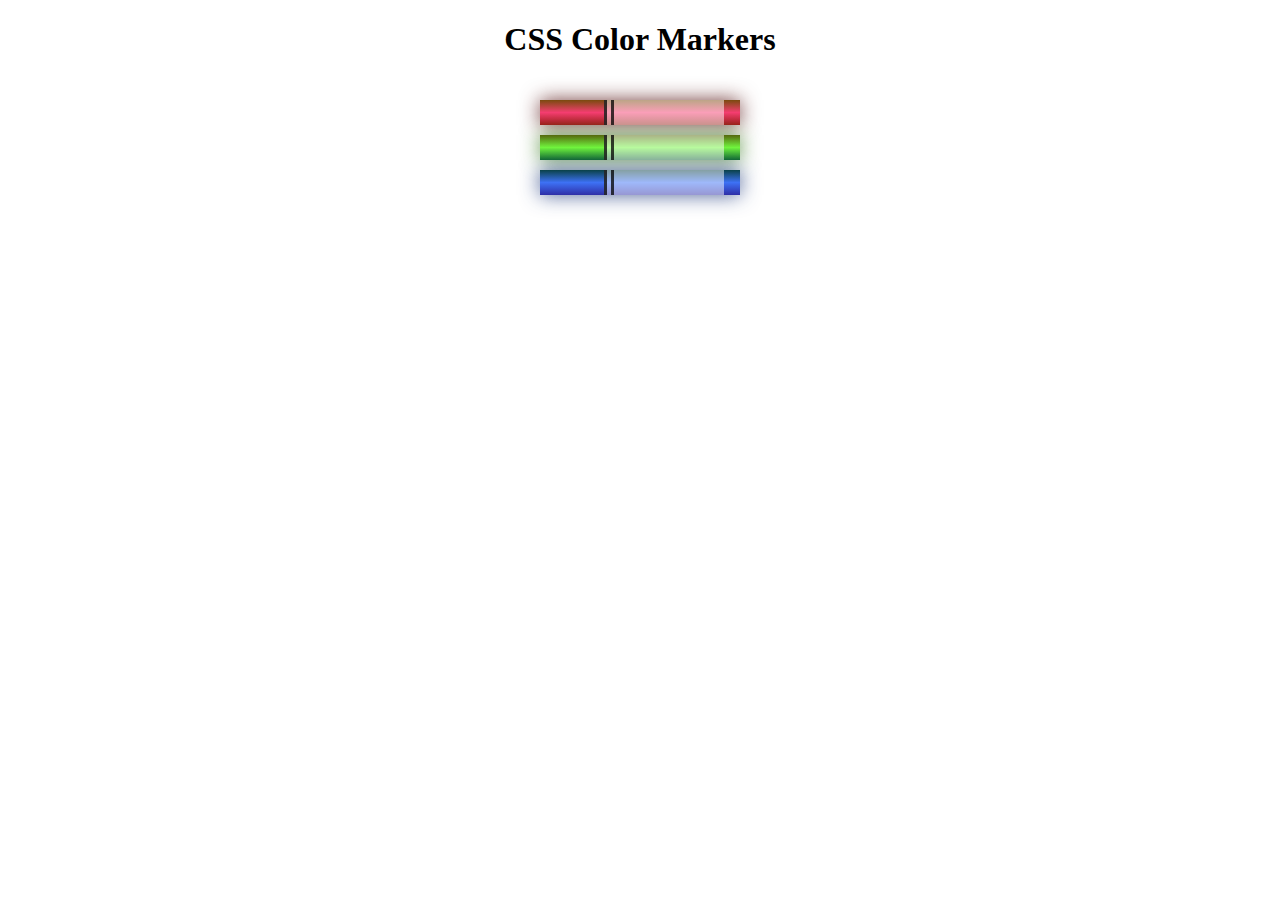
<file: CSS Color Maker/index.html>
<!DOCTYPE html>
<html lang="en">
  <head>
    <meta charset="utf-8">
    <meta name="viewport" content="width=device-width, initial-scale=1.0">
    <title>Colored Markers</title>
    <link rel="stylesheet" href="styles.css">
  </head>
  <body>
    <h1>CSS Color Markers</h1>
    <div class="container">
      <div class="marker red">
        <div class="cap"></div>
        <div class="sleeve"></div>
      </div>
      <div class="marker green">
        <div class="cap"></div>
        <div class="sleeve"></div>
      </div>
      <div class="marker blue">
        <div class="cap"></div>
        <div class="sleeve"></div>
      </div>
    </div>
  </body>
</html>
</file>
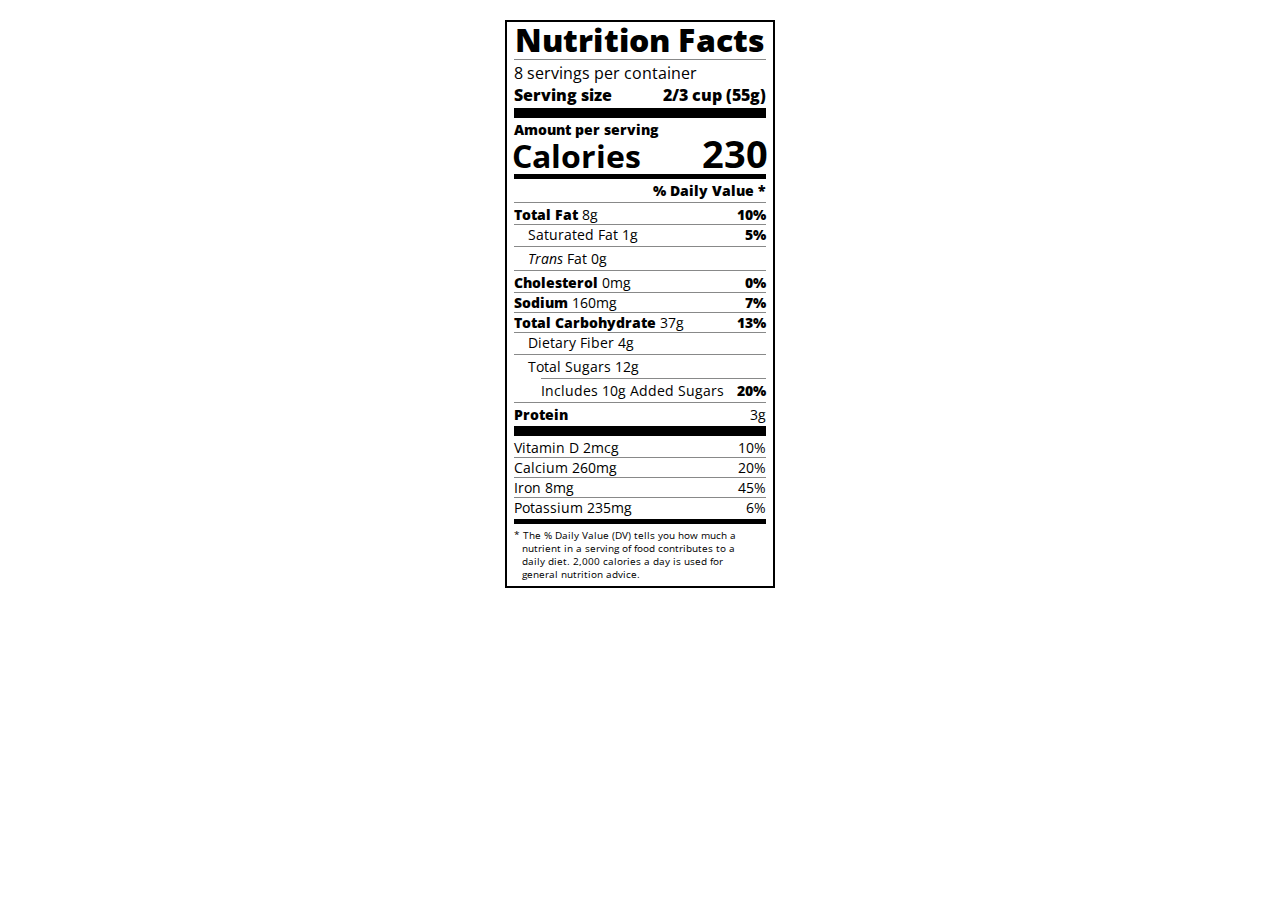
<file: Nutrition Label/index.html>
<!DOCTYPE html>
<html lang="en">

<head>
  <meta charset="UTF-8">
  <title>Nutrition Label</title>
  <link href="https://fonts.googleapis.com/css?family=Open+Sans:400,700,800" rel="stylesheet">
  <link href="./styles.css" rel="stylesheet">
</head>

<body>
  <div class="label">
    <header>
      <h1 class="bold">Nutrition Facts</h1>
      <div class="divider"></div>
      <p>8 servings per container</p>
      <p class="bold">Serving size <span>2/3 cup (55g)</span></p>
    </header>
    <div class="divider large"></div>
    <div class="calories-info">
      <div class="left-container">
        <h2 class="bold small-text">Amount per serving</h2>
        <p>Calories</p>
      </div>
      <span>230</span>
    </div>
    <div class="divider medium"></div>
    <div class="daily-value small-text">
      <p class="bold right no-divider">% Daily Value *</p>
      <div class="divider"></div>
      <p><span><span class="bold">Total Fat</span> 8g</span> <span class="bold">10%</span></p>
      <p class="indent no-divider">Saturated Fat 1g <span class="bold">5%</span></p>
      <div class="divider"></div>
      <p class="indent no-divider"><span><i>Trans</i> Fat 0g</span></p>
      <div class="divider"></div>
      <p><span><span class="bold">Cholesterol</span> 0mg</span> <span class="bold">0%</span></p>
      <p><span><span class="bold">Sodium</span> 160mg</span> <span class="bold">7%</span></p>
      <p><span><span class="bold">Total Carbohydrate</span> 37g</span> <span class="bold">13%</span></p>
      <p class="indent no-divider">Dietary Fiber 4g</p>
      <div class="divider"></div>
      <p class="indent no-divider">Total Sugars 12g</p>
      <div class="divider double-indent"></div>
      <p class="double-indent no-divider">Includes 10g Added Sugars <span class="bold">20%</span>
      <div class="divider"></div>
      <p class="no-divider"><span class="bold">Protein</span> 3g</p>
      <div class="divider large"></div>
      <p>Vitamin D 2mcg <span>10%</span></p>
      <p>Calcium 260mg <span>20%</span></p>
      <p>Iron 8mg <span>45%</span></p>
      <p class="no-divider">Potassium 235mg <span>6%</span></p>
    </div>
    <div class="divider medium"></div>
    <p class="note">* The % Daily Value (DV) tells you how much a nutrient in a serving of food contributes to a daily
      diet. 2,000 calories a day is used for general nutrition advice.</p>
  </div>
</body>
</html>
</file>
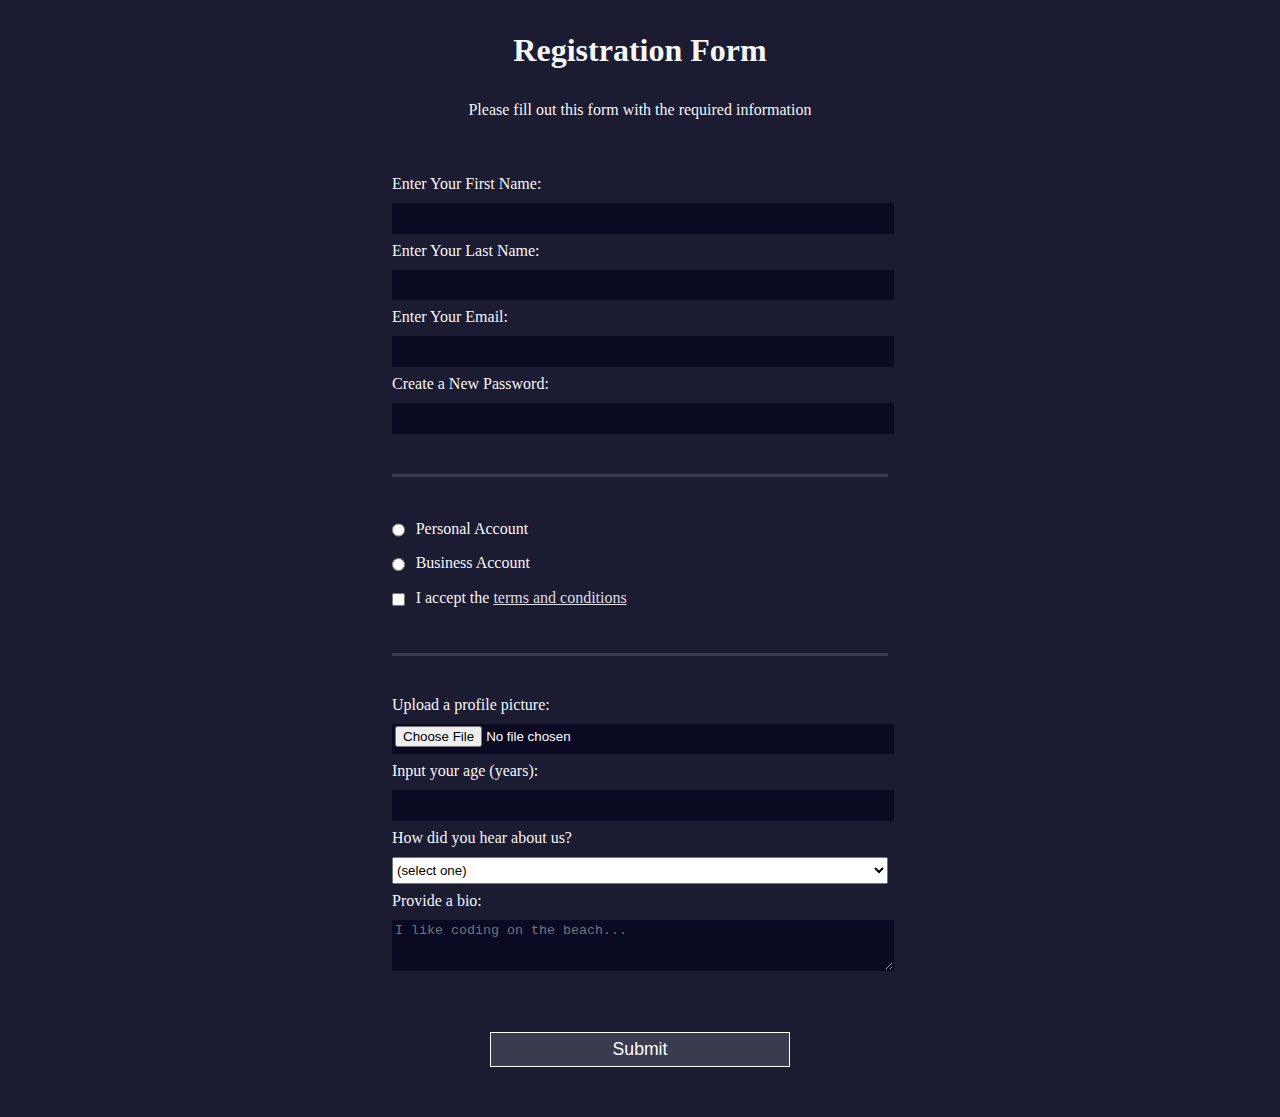
<file: Registration Form/index.html>
<!DOCTYPE html>
<html lang="en">
  <head>
    <meta charset="UTF-8">
    <title>Registration Form</title>
    <link rel="stylesheet" href="styles.css" />
  </head>
  <body>
    <h1>Registration Form</h1>
    <p>Please fill out this form with the required information</p>
    <form method="post" action='https://register-demo.freecodecamp.org'>
      <fieldset>
        <label for="first-name">Enter Your First Name: <input id="first-name" name="first-name" type="text" required /></label>
        <label for="last-name">Enter Your Last Name: <input id="last-name" name="last-name" type="text" required /></label>
        <label for="email">Enter Your Email: <input id="email" name="email" type="email" required /></label>
        <label for="new-password">Create a New Password: <input id="new-password" name="new-password" type="password" pattern="[a-z0-5]{8,}" required /></label>
      </fieldset>
      <fieldset>
        <label for="personal-account"><input id="personal-account" type="radio" name="account-type" class="inline" /> Personal Account</label>
        <label for="business-account"><input id="business-account" type="radio" name="account-type" class="inline" /> Business Account</label>
        <label for="terms-and-conditions">
          <input id="terms-and-conditions" type="checkbox" required name="terms-and-conditions" class="inline" /> I accept the <a href="https://www.freecodecamp.org/news/terms-of-service/">terms and conditions</a>
        </label>
      </fieldset>
      <fieldset>
        <label for="profile-picture">Upload a profile picture: <input id="profile-picture" type="file" name="file" /></label>
        <label for="age">Input your age (years): <input id="age" type="number" name="age" min="13" max="120" /></label>
        <label for="referrer">How did you hear about us?
          <select id="referrer" name="referrer">
            <option value="">(select one)</option>
            <option value="1">freeCodeCamp News</option>
            <option value="2">freeCodeCamp YouTube Channel</option>
            <option value="3">freeCodeCamp Forum</option>
            <option value="4">Other</option>
          </select>
        </label>
        <label for="bio">Provide a bio:
          <textarea id="bio" name="bio" rows="3" cols="30" placeholder="I like coding on the beach..."></textarea>
        </label>
      </fieldset>
      <input type="submit" value="Submit" />
    </form>
  </body>
</html>
</file>
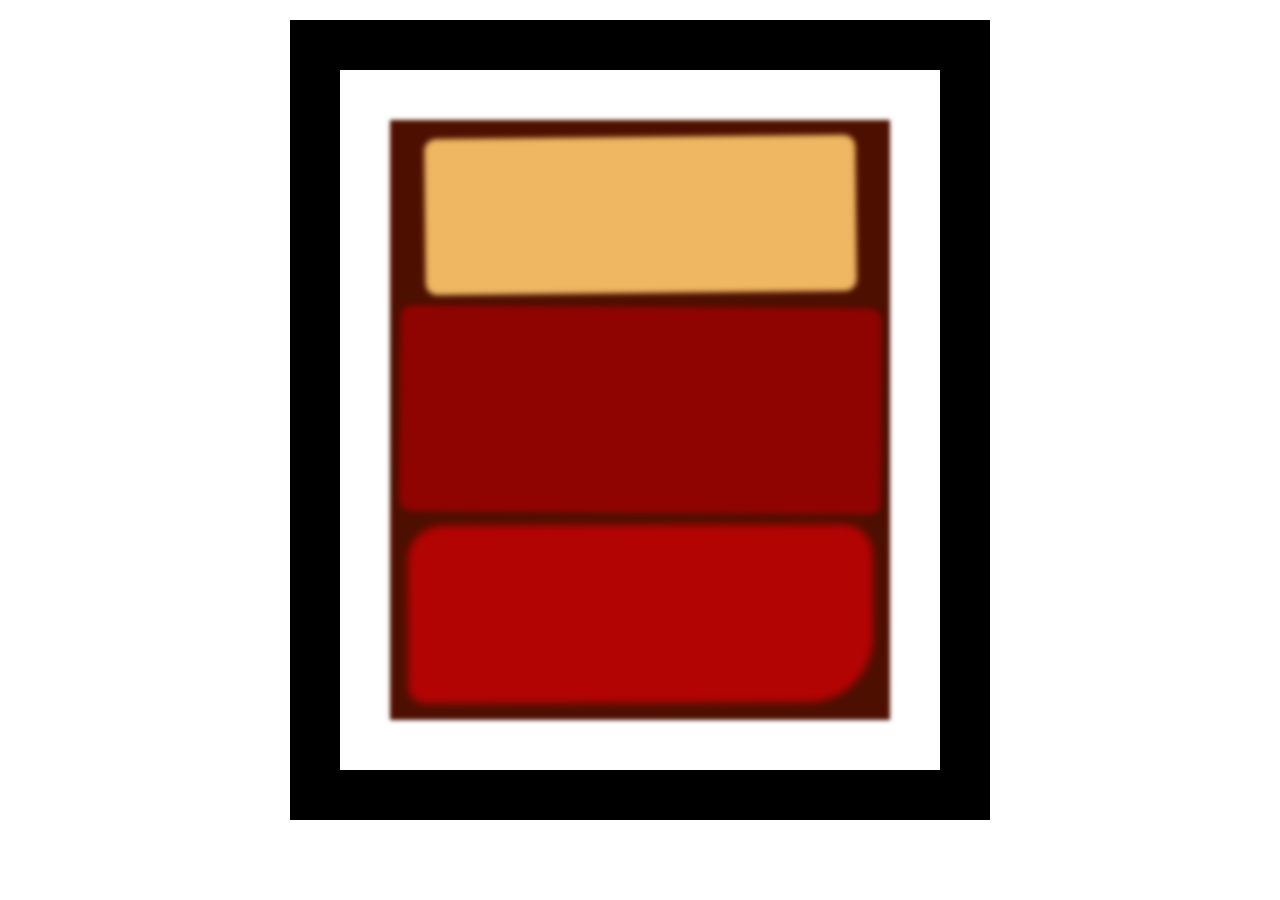
<file: Rothko Painting/index.html>
<!DOCTYPE html>
<html lang="en">
  <head>
    <meta charset="UTF-8">
    <title>Rothko Painting</title>
    <link href="./styles.css" rel="stylesheet">
  </head>
  <body>
    <div class="frame">
      <div class="canvas">
        <div class="one"></div>
        <div class="two"></div>
        <div class="three"></div>
      </div>
    </div>
  </body>
</html>
</file>
<file: CSS Color Maker/styles.css>
h1 {
  
  text-align: center;
  
}

.container {
  background-color: rgb(255, 255, 255);
  padding: 10px 0;
}

.marker {
  
  width: 200px;
  height: 25px;
  margin: 10px auto;
}

.cap {
  
  width: 60px;
  height: 25px;
}

.sleeve {
  width: 110px;
  height: 25px;
  background-color: rgba(255, 255, 255, 0.5);
  border-left: 10px double rgba(0, 0, 0, 0.75);
}

.cap, .sleeve {
  display: inline-block;
}

.red {
  background: linear-gradient(rgb(122, 74, 14), rgb(245, 62, 113), rgb(162, 27, 27));
  box-shadow: 0 0 20px 0 rgba(83, 14, 14, 0.8);
}

.green {
  background: linear-gradient(#55680D, #71F53E, #116C31);
  box-shadow: 0 0 20px 0 #3B7E20CC;
}

.blue {
  background: linear-gradient(hsl(186, 76%, 16%), hsl(223, 90%, 60%), hsl(240, 56%, 42%));
  box-shadow: 0 0 20px 0 hsla(223,59%,31%,0.8);
}
</file>
<file: Nutrition Label/styles.css>
* {
  box-sizing: border-box;
}

html {
  font-size: 16px;
}

body {
  font-family: 'Open Sans', sans-serif;
}

.label {
  border: 2px solid black;
  width: 270px;
  margin: 20px auto;
  padding: 0 7px;
}

header h1 {
  text-align: center;
  margin: -4px 0;
  letter-spacing: 0.15px
}

p {
  margin: 0;
  display: flex;
  justify-content: space-between;
}

.divider {
  border-bottom: 1px solid #888989;
  margin: 2px 0;
}

.bold {
  font-weight: 800;
}

.large {
  height: 10px;
}

.large, .medium {
  background-color: black;
  border: 0;
}

.medium {
  height: 5px;
}

.small-text {
  font-size: 0.85rem;
}


.calories-info {
  display: flex;
  justify-content: space-between;
  align-items: flex-end;
}

.calories-info h2 {
  margin: 0;
}

.left-container p {
  margin: -5px -2px;
  font-size: 2em;
  font-weight: 700;
}

.calories-info span {
  margin: -7px -2px;
  font-size: 2.4em;
  font-weight: 700;
}

.right {
  justify-content: flex-end;
}

.indent {
  margin-left: 1em;
}

.double-indent {
  margin-left: 2em;
}

.daily-value p:not(.no-divider) {
  border-bottom: 1px solid #888989;
}

.note {
  font-size: 0.6rem;
  margin: 5px 0;
  padding: 0 8px;
  text-indent:-8px;
}
</file>
<file: Registration Form/styles.css>
body {
  width: 100%;
  height: 100vh;
  margin: 0;
  background-color: #1b1b32;
  color: #f5f6f7;
  font-family: Tahoma;
  font-size: 16px;
}

h1, p {
  margin: 1em auto;
  text-align: center;
}

form {
  width: 60vw;
  max-width: 500px;
  min-width: 300px;
  margin: 0 auto;
  padding-bottom: 2em;
}

fieldset {
  border: none;
  padding: 2rem 0;
  border-bottom: 3px solid #3b3b4f;
}

fieldset:last-of-type {
  border-bottom: none;
}

label {
  display: block;
  margin: 0.5rem 0;
}

input,
textarea,
select {
  margin: 10px 0 0 0;
  width: 100%;
  min-height: 2em;
}

input, textarea {
  background-color: #0a0a23;
  border: 1px solid #0a0a23;
  color: #ffffff;
}

.inline {
  width: unset;
  margin: 0 0.5em 0 0;
  vertical-align: middle;
}

input[type="submit"] {
  display: block;
  width: 60%;
  margin: 1em auto;
  height: 2em;
  font-size: 1.1rem;
  background-color: #3b3b4f;
  border-color: white;
  min-width: 300px;
}

input[type="file"] {
  padding: 1px 2px;
}

a
{
  color:#dfdfe2
}
</file>
<file: Rothko Painting/styles.css>
.canvas {
  width: 500px;
  height: 600px;
  background-color: #4d0f00;
  overflow: hidden;
  filter: blur(2px);
  
}

.frame {
  border: 50px solid black;
  width: 500px;
  padding: 50px;
  margin: 20px auto;
}

.one {
  width: 425px;
  height: 150px;
  background-color: #efb762;
  margin: 20px auto;
  box-shadow: 0 0 3px 3px #efb762;
  border-radius: 9px;
  transform: rotate(-0.6deg);
}

.two {
  width: 475px;
  height: 200px;
  background-color: #8f0401;
  margin: 0 auto 20px;
  box-shadow: 0 0 3px 3px #8f0401;
  border-radius: 8px 10px;
  transform: rotate(0.4deg);
}

.one, .two {
  filter: blur(1px);
}

.three {
  width: 91%;
  height: 28%;
  background-color: #b20403;
  margin: auto;
  filter: blur(2px);
  box-shadow: 0 0 5px 5px #b20403;
  border-radius: 30px 25px 60px 12px;
transform:rotate(-0.2deg);
}
</file>
